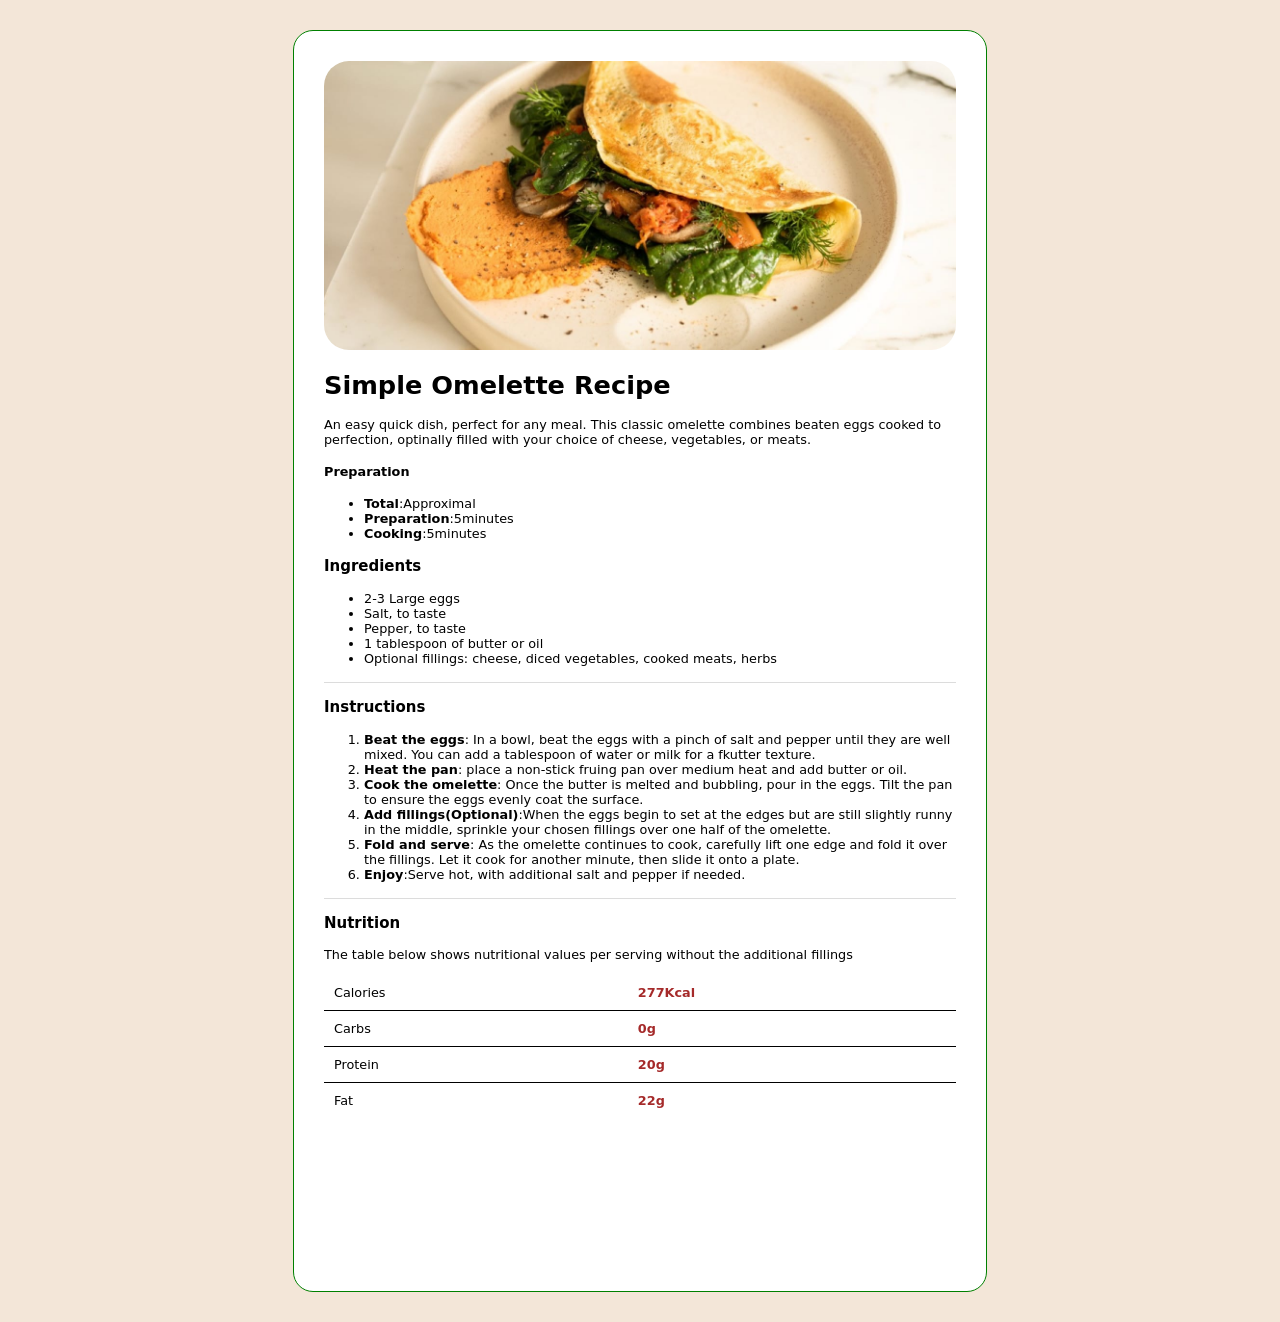
<file: index.html>
<!DOCTYPE html>
<html lang="en">
  <head>
    <meta charset="UTF-8" />
    <meta name="viewport" content="width=device-width, initial-scale=1.0" />
    <link rel="stylesheet" href="styles.css" />
    <title>Recipe</title>
  </head>
  <body>
    <div class="pizza">
      <div class="image">
        <img
          width="100%"
          src="./images/image-omelette.jpeg"
          alt="Image d'un pizza"
        />
      </div>

      <div class="texte-one">
        <h1>Simple Omelette Recipe</h1>
        <p>
          An easy quick dish, perfect for any meal. This classic omelette
          combines beaten eggs cooked to perfection, optinally filled with your
          choice of cheese, vegetables, or meats.
        </p>
      </div>
      <div class="text-two">
        <h4>Preparation</h4>
        <ul>
          <li><strong>Total</strong>:Approximal</li>
          <li><strong>Preparation</strong>:5minutes</li>
          <li><strong>Cooking</strong>:5minutes</li>
        </ul>
      </div>

      <div class="text-tree">
        <h3>Ingredients</h3>
        <ul>
          <li>2-3 Large eggs</li>
          <li>Salt, to taste</li>
          <li>Pepper, to taste</li>
          <li>1 tablespoon of butter or oil</li>
          <li>
            Optional fillings: cheese, diced vegetables, cooked meats, herbs
          </li>
        </ul>
      </div>
      <div class="text6">
        <h3>Instructions</h3>
        <ol>
          <li>
            <strong>Beat the eggs</strong>: In a bowl, beat the eggs with a
            pinch of salt and pepper until they are well mixed. You can add a
            tablespoon of water or milk for a fkutter texture.
          </li>
          <li>
            <strong>Heat the pan</strong>: place a non-stick fruing pan over
            medium heat and add butter or oil.
          </li>
          <li>
            <strong>Cook the omelette</strong>: Once the butter is melted and
            bubbling, pour in the eggs. Tilt the pan to ensure the eggs evenly
            coat the surface.
          </li>
          <li>
            <strong>Add fillings(Optional)</strong>:When the eggs begin to set
            at the edges but are still slightly runny in the middle, sprinkle
            your chosen fillings over one half of the omelette.
          </li>
          <li>
            <strong>Fold and serve</strong>: As the omelette continues to cook,
            carefully lift one edge and fold it over the fillings. Let it cook
            for another minute, then slide it onto a plate.
          </li>
          <li>
            <strong>Enjoy</strong>:Serve hot, with additional salt and pepper if
            needed.
          </li>
        </ol>
      </div>
      <div></div>
      <div>
        <h3>Nutrition</h3>
        <p>
          The table below shows nutritional values per serving without the
          additional fillings
        </p>
        <table class="table-nutrition">
          <tr>
            <td>Calories</td>
            <td class="value">277Kcal</td>
          </tr>
          <tr>
            <td>Carbs</td>
            <td class="value">0g</td>
          </tr>
          <tr>
            <td>Protein</td>
            <td class="value">20g</td>
          </tr>
          <tr class="ligne">
            <td>Fat</td>
            <td class="value">22g</td>
          </tr>
        </table>
      </div>
    </div>
  </body>
</html>
</file>
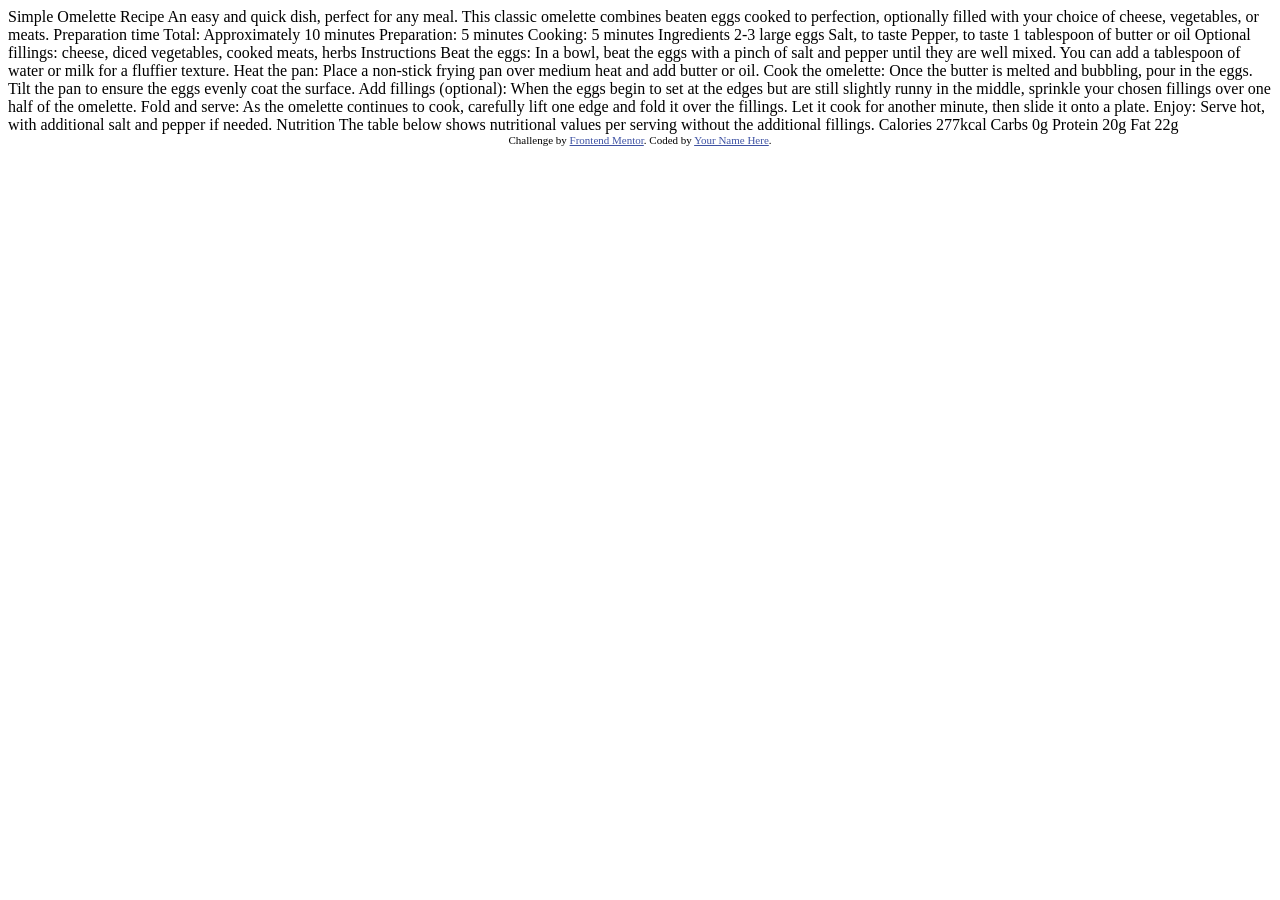
<file: recipe-page-main/index.html>
<!DOCTYPE html>
<html lang="en">
<head>
  <meta charset="UTF-8">
  <meta name="viewport" content="width=device-width, initial-scale=1.0"> <!-- displays site properly based on user's device -->

  <link rel="icon" type="image/png" sizes="32x32" href="./assets/images/favicon-32x32.png">
  
  <title>Frontend Mentor | Recipe page</title>

  <!-- Feel free to remove these styles or customise in your own stylesheet 👍 -->
  <style>
    .attribution { font-size: 11px; text-align: center; }
    .attribution a { color: hsl(228, 45%, 44%); }
  </style>
</head>
<body>

  Simple Omelette Recipe

  An easy and quick dish, perfect for any meal. This classic omelette combines beaten eggs cooked 
  to perfection, optionally filled with your choice of cheese, vegetables, or meats.

  Preparation time

  Total: Approximately 10 minutes
  Preparation: 5 minutes
  Cooking: 5 minutes

  Ingredients

  2-3 large eggs
  Salt, to taste
  Pepper, to taste
  1 tablespoon of butter or oil
  Optional fillings: cheese, diced vegetables, cooked meats, herbs

  Instructions

  Beat the eggs: In a bowl, beat the eggs with a pinch of salt and pepper until they are well mixed. 
  You can add a tablespoon of water or milk for a fluffier texture.

  Heat the pan: Place a non-stick frying pan over medium heat and add butter or oil.

  Cook the omelette: Once the butter is melted and bubbling, pour in the eggs. Tilt the pan to ensure 
  the eggs evenly coat the surface.

  Add fillings (optional): When the eggs begin to set at the edges but are still slightly runny in the 
  middle, sprinkle your chosen fillings over one half of the omelette.

  Fold and serve: As the omelette continues to cook, carefully lift one edge and fold it over the 
  fillings. Let it cook for another minute, then slide it onto a plate.

  Enjoy: Serve hot, with additional salt and pepper if needed.

  Nutrition

  The table below shows nutritional values per serving without the additional fillings.

  Calories
  277kcal

  Carbs
  0g

  Protein
  20g

  Fat
  22g
  
  <div class="attribution">
    Challenge by <a href="https://www.frontendmentor.io?ref=challenge" target="_blank">Frontend Mentor</a>. 
    Coded by <a href="#">Your Name Here</a>.
  </div>
</body>
</html>
</file>
<file: styles.css>
@font-face {
    font-family: young-serif;
    src: url(./fonts/young-serif/OFL.txt);
}
body{
    background-color: hsl(30, 54%, 90%);
   

}

.pizza{
    background-color: hsl(0, 0%, 100%);
    width: 50%;
    height: 1200px;
    border-radius: 20px;
    border: 1px solid green;
    margin: 30px auto;
    padding: 30px;
    overflow: hidden;
    font-family: ui-sans-serif, system-ui, sans-serif, Apple Color Emoji, Segoe UI Emoji, Segoe UI Symbol, Noto Color Emoji;
    font-size: 0.8em;
    
}

.text6{
    border-bottom: 1px solid rgb(220, 220, 220);
    border-top: 1px solid rgb(220, 220, 220);
}

img{
    border-radius: 25px;
}

.image{
    background-color: white;
}

.texte-one{

    background-color: white;

}
.table-nutrition{
    width: 100%;
    border-collapse: collapse;
}
tr{
    border-bottom: 1px solid black;
}
td{
    padding: 10px;
}
.ligne{
    border: none;
}
.value{
    font-weight: bold;
    color: brown;
}
ul{
    margin: 16px 0;
}

ol{
    margin: 16px 0;
}

#trow{
    border-bottom: 1px solid rgb(220, 220, 220);
    border-top: 1px solid rgb(220, 220, 220);
}
</file>
